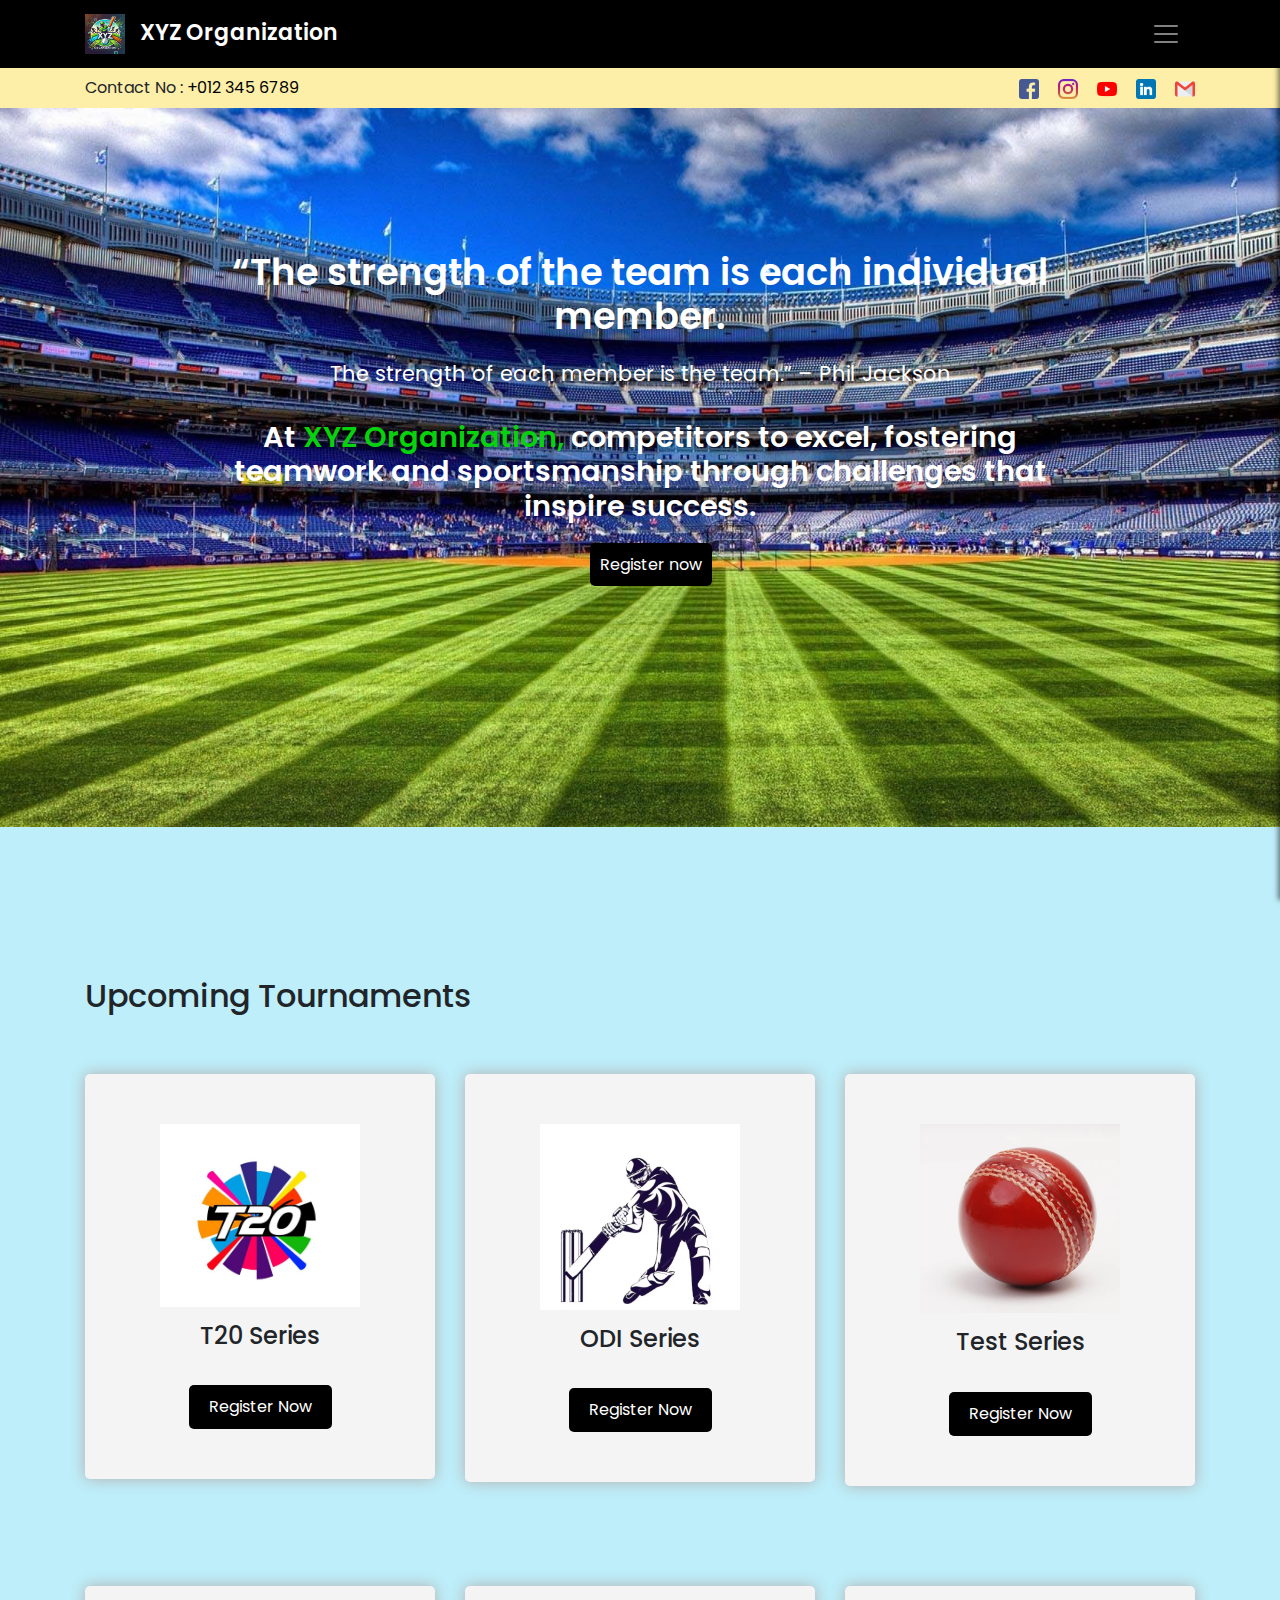
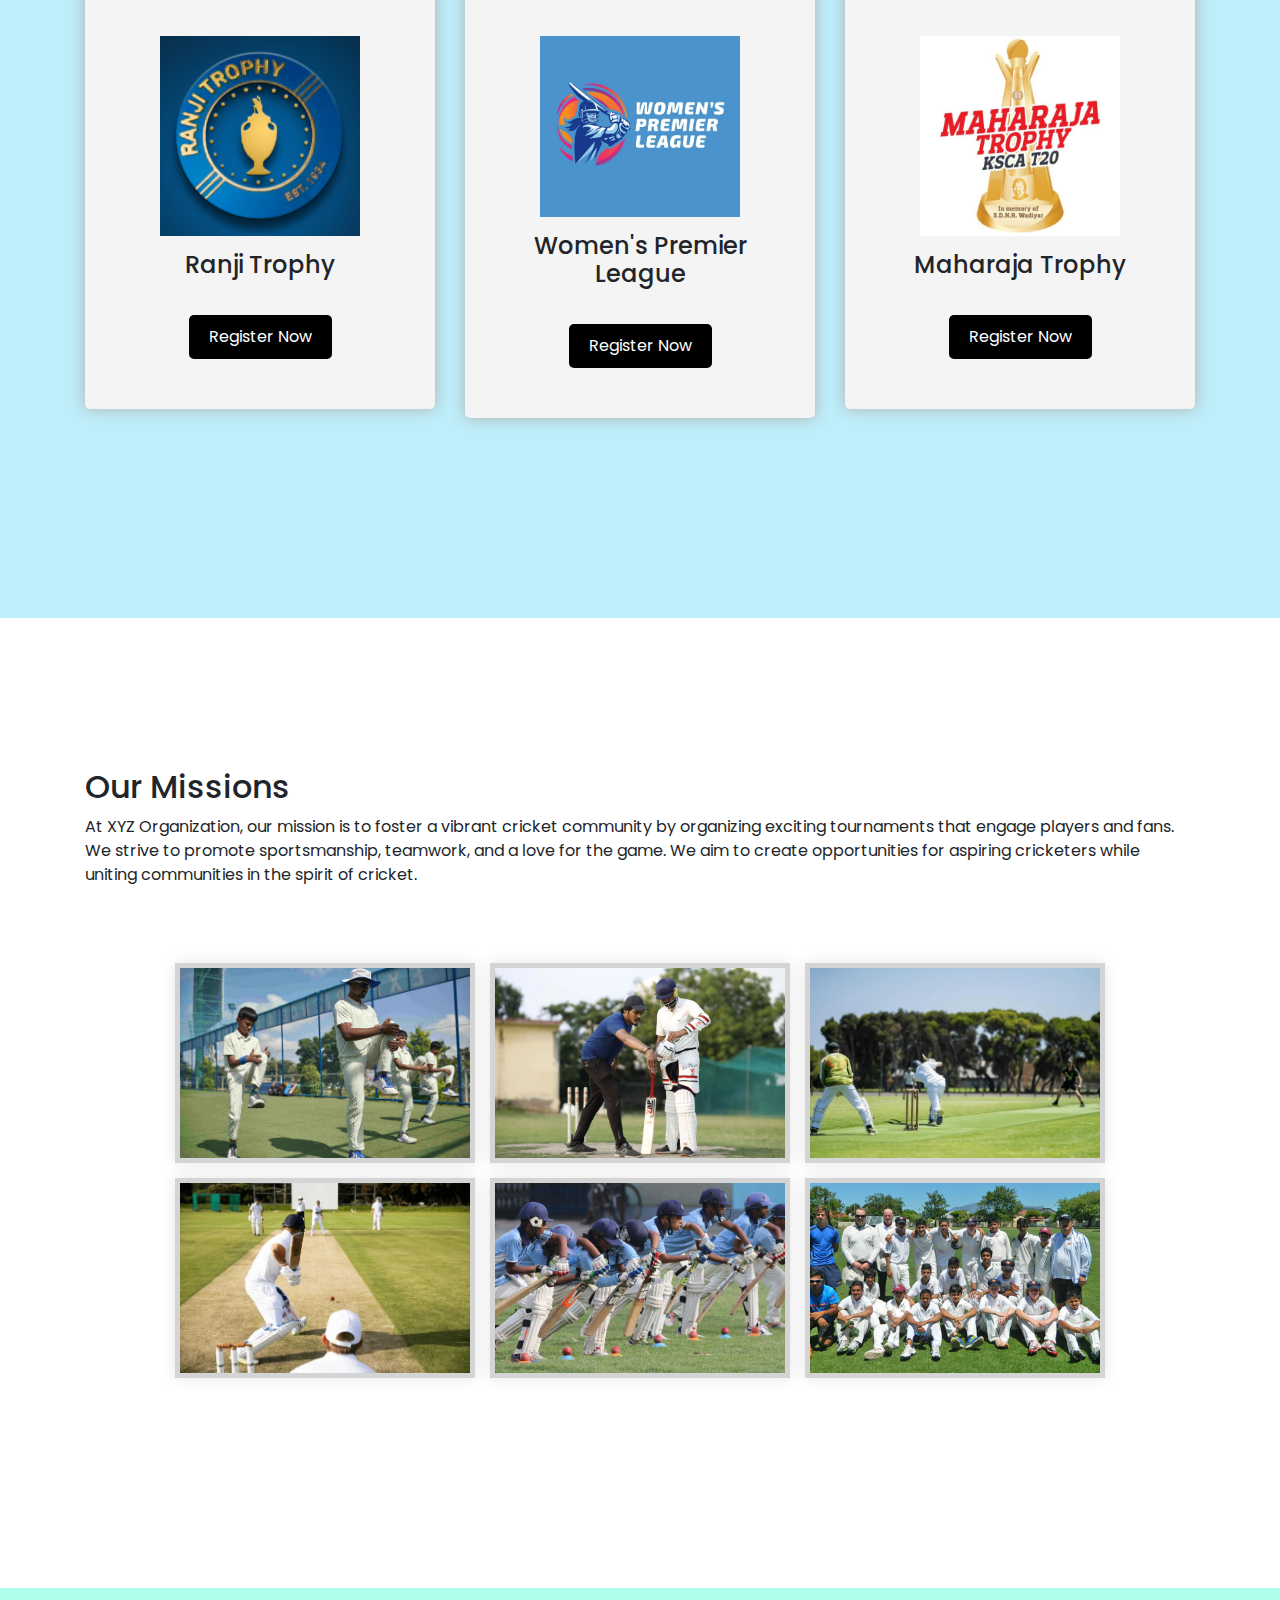
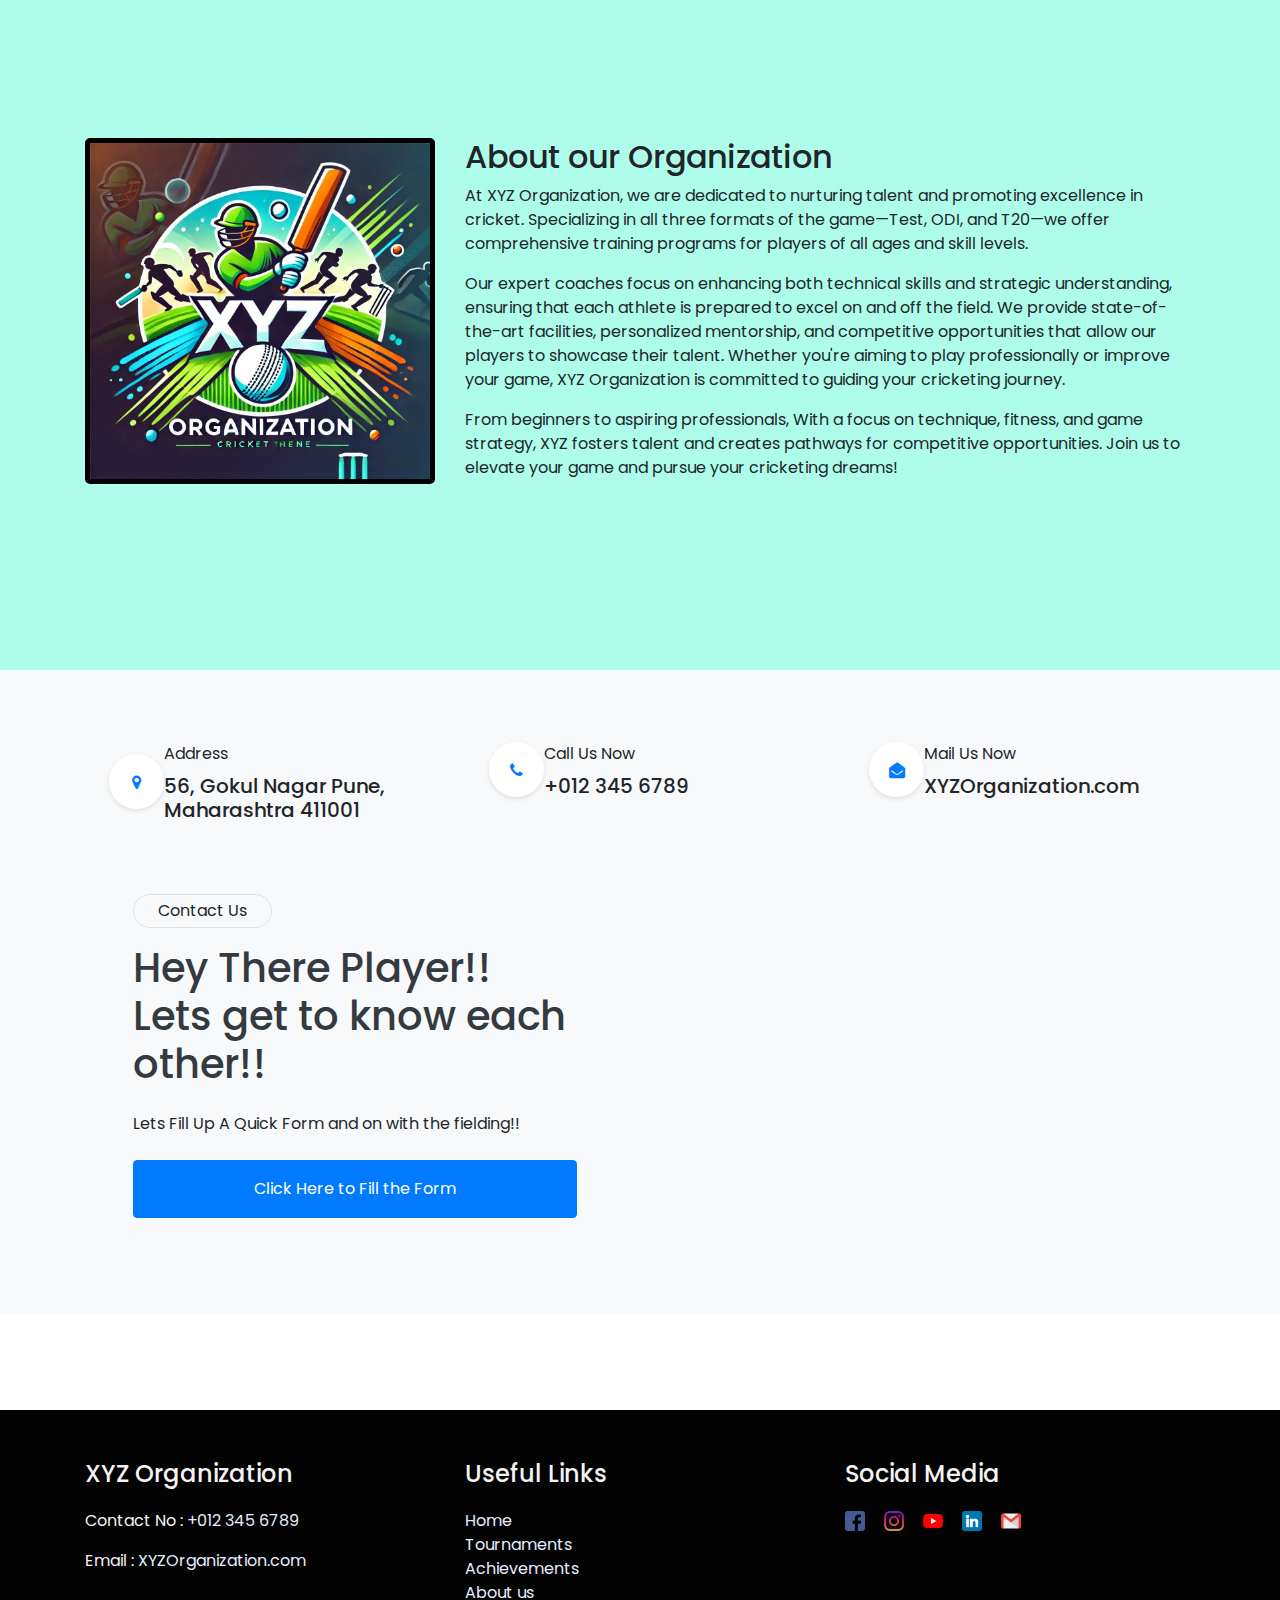
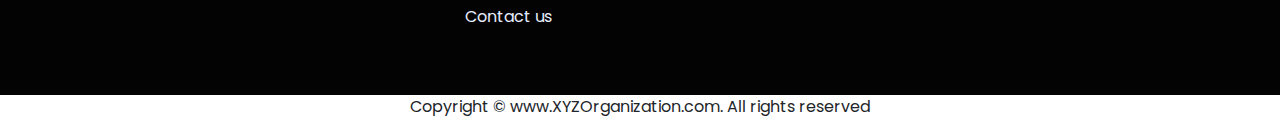
<file: index.html>
<!DOCTYPE html>
<html lang="en">

<head>
    <meta charset="UTF-8">
    <meta http-equiv="X-UA-Compatible" content="IE=edge">
    <meta name="viewport" content="width=device-width, initial-scale=1.0">
    <title class="exotic-title">XYZ Organization</title>
    <link rel="stylesheet" href="css/style.css">
    <link rel="stylesheet" href="css/responsive.css">
    <link rel="stylesheet" href="https://cdn.jsdelivr.net/npm/bootstrap@4.6.1/dist/css/bootstrap.min.css">
    <link rel="stylesheet" href="https://cdnjs.cloudflare.com/ajax/libs/font-awesome/4.7.0/css/font-awesome.min.css">
    <script src="https://cdn.jsdelivr.net/npm/jquery@3.5.1/dist/jquery.slim.min.js"></script>
    <script src="https://cdn.jsdelivr.net/npm/popper.js@1.16.1/dist/umd/popper.min.js"></script>
    <script src="https://cdn.jsdelivr.net/npm/bootstrap@4.6.1/dist/js/bootstrap.bundle.min.js"></script>
</head>

<body>
    <div class="fixed-top">
        <header>
            <div class="container">
                <nav class="navbar navbar-dark">
                    <a class="navbar-brand" href="#home">
                        <img src="./img/xyz.jpg" alt="XYZ Organization Logo" style="height: 40px; margin-right: 10px;">
                        XYZ Organization
                    </a>                    <button class="navbar-toggler" type="button" id="hamburgerButton">
                        <span class="navbar-toggler-icon"></span>
                    </button>
                </nav>
            </div>
        
            <div class="sidebar" id="sidebar">
                <ul class="navbar-nav">
                    <li class="nav-item">
                        <a class="nav-link" href="#home">Home</a>
                    </li>
                    <li class="nav-item">
                        <a class="nav-link" href="#donation">Upcoming Tournaments</a>
                    </li>
                    <li class="nav-item">
                        <a class="nav-link" href="#mission-id">Missions</a>
                    </li>
                    <li class="nav-item">
                        <a class="nav-link" href="#about">About</a>
                    </li>
                    <li class="nav-item">
                        <a class="nav-link" href="#contactform">Contact</a>
                    </li>
                </ul>
            </div>
</header>
        

<div class="cont-sec">
            <div class="container">
                <div class="row">
                    <div class="col-lg-6">
                        <p>Contact No : <a href="tel:  +012 345 6789"> +012 345 6789</a></p>
                    </div>
                    <div class="col-lg-6">
                        <div class="social">
                            <a href="https://www.facebook.com/IndianCricketTeam/"><img src="img/icons/facebook.png" alt="facebook"></a>
                            <a href="https://www.instagram.com/indiancricketteam/?hl=en"><img src="img/icons/instagram.png" alt="inatagram"></a>
                            <a href="https://youtu.be/HEHggOOds1w"><img src="img/icons/youtube.png" alt="youtube"></a>
                            <a href="https://linkedin.com"><img src="img/icons/linkedin.png" alt="linkedin"></a>
                            <a href="https://gmail.com"><img src="img/icons/gmail.png" alt="gmail"></a>
                        </div>
                    </div>
                </div>
            </div>
        </div>

    </div>
    <section class="home-sec" id="home">
        <div class="container">
            <div class="home-content">
                <div class="row">
                    <div class="col-lg-30 align-item-center">
                        <div class="home-info">
                            
                            <h1>“The strength of the team is each individual member.</h1>
                            <p>The strength of each member is the team.” – Phil Jackson</p>
                            <h2>At <span>XYZ Organization, </span>competitors to excel, fostering teamwork and sportsmanship through challenges that inspire success.</h2>
                            <div class="buttons">
                                <a href="#contactform" class="btn1">Register now</a>
                            </div>
                        </div>
                    </div>
                </div>
            </div>
        </div>
</section>
<section class="don-sec" id="donation">
        <div class="container">
            <div class="heading">
                <h2>Upcoming Tournaments</h2>
            </div>
            <div class="row">
                <div class="col-lg-4">
                    <div class="tournament-box">
                        <img src="./img/T20.png" alt="T20 Tournament">
                        <h3>T20 Series</h3>
                        <a href="./matches/T20.html" class="btn2">Register Now</a>
                    </div>
                </div>
                <div class="col-lg-4">
                    <div class="tournament-box">
                        <img src="./img/ODI.png" alt="ODI Tournament">
                        <h3>ODI Series</h3>
                        <a href="./matches/ODI.html" class="btn2">Register Now</a>
                    </div>
                </div>
                <div class="col-lg-4">
                    <div class="tournament-box">
                        <img src="./img/Test.png" alt="Test Tournament">
                        <h3>Test Series</h3>
                        <a href="./matches/Test.html" class="btn2">Register Now</a>
                    </div>
                </div>
                <div class="col-lg-4">
                    <div class="tournament-box">
                        <img src="./img/RT.png" alt="Big Bash Tournament">
                        <h3>Ranji Trophy</h3>
                        <a href="./matches/Ranji.html" class="btn2">Register Now</a>
                    </div>
                </div>
                <div class="col-lg-4">
                    <div class="tournament-box">
                        <img src="./img/wpll.jpg" alt="IPL Tournament">
                        <h3>Women's Premier League</h3>
                        <a href="./matches/Wpl.html" class="btn2">Register Now</a>
                    </div>
                </div>
                <div class="col-lg-4">
                    <div class="tournament-box">
                        <img src="./img/MH.png" alt="CPL Tournament">
                        <h3>Maharaja Trophy</h3>
                        <a href="./matches/maharaja.html" class="btn2">Register Now</a>
                    </div>
                </div>
            </div>
        </div>
    </section>

    <section class="mission" id="mission-id">
        <div class="container">
            <div class="heading">
                <h2>Our Missions</h2>
                <p>At XYZ Organization, our mission is to foster a vibrant cricket community by organizing exciting tournaments that engage players and fans. We strive to promote sportsmanship, teamwork, and a love for the game. We aim to create opportunities for aspiring cricketers while uniting communities in the spirit of cricket.</p>
            </div>
            <div class="gallery-sec">
                <div class="container">
                    <div class="image-container">
                        <div class="image"><img src="./img/ct1.jpeg" alt="img"></div>
                        <div class="image"><img src="./img/ct2.jpg" alt="img"></div>
                        <div class="image"><img src="./img/ct3.jpg" alt="img"></div>
                        <div class="image"><img src="./img/ct4.jpg" alt="img"></div>
                        <div class="image"><img src="./img/ct5.jpg" alt="img"></div>
                        <div class="image"><img src="./img/ct6.jpg" alt="img"></div>
                    </div>
                </div>
                <div class="pop-image">
                    <span>&times;</span>
                    <img src="./img/bg.jpg" alt="gallery-img">
                </div>
            </div>
    </section>

    <section class="about-sec" id="about">
        <div class="container">
            <div class="row">
                <div class="col-lg-4 about-img">
                    <img src="./img/xyz.jpg" alt="about cricket" class="about-img">
                </div>
                <div class="col-lg-8 order-first order-lg-last">
                    <div class="heading">
                        <h2>About our Organization</h2>
                    </div>
                    <p>At XYZ Organization, we are dedicated to nurturing talent and promoting excellence in cricket. Specializing in all three formats of the game—Test, ODI, and T20—we offer comprehensive training programs for players of all ages and skill levels.</p>
                    <p>Our expert coaches focus on enhancing both technical skills and strategic understanding, ensuring that each athlete is prepared to excel on and off the field. We provide state-of-the-art facilities, personalized mentorship, and competitive opportunities that allow our players to showcase their talent. Whether you're aiming to play professionally or improve your game, XYZ Organization is committed to guiding your cricketing journey.</p>
                    <p>From beginners to aspiring professionals, With a focus on technique, fitness, and game strategy, XYZ fosters talent and creates pathways for competitive opportunities. Join us to elevate your game and pursue your cricketing dreams!</p>
                </div>
            </div>
        </div>
    </section>
    <div class="container-xxl py-5" id="contactform">
        <div class="container">
            <div class="row g-4">
                <div class="col-lg-4">
                    <div class="contact-info bg-light rounded d-flex align-items-center p-4">
                        <div class="icon-container d-flex flex-shrink-0 align-items-center justify-content-center rounded-circle bg-white">
                            <i class="fa fa-map-marker text-primary"></i>
                        </div>
                        <div class="ms-4">
                            <p class="mb-2">Address</p>
                            <h5 class="mb-0"> 56, Gokul Nagar
                                Pune, Maharashtra 411001</h5>
                        </div>
                    </div>
                </div>
                <div class="col-lg-4">
                    <div class="contact-info bg-light rounded d-flex align-items-center p-4">
                        <div class="icon-container d-flex flex-shrink-0 align-items-center justify-content-center rounded-circle bg-white">
                            <i class="fa fa-phone text-primary"></i>
                        </div>
                        <div class="ms-4">
                            <p class="mb-2">Call Us Now</p>
                            <h5 class="mb-0">+012 345 6789</h5>
                        </div>
                    </div>
                </div>
                <div class="col-lg-4">
                    <div class="contact-info bg-light rounded d-flex align-items-center p-4">
                        <div class="icon-container d-flex flex-shrink-0 align-items-center justify-content-center rounded-circle bg-white">
                            <i class="fa fa-envelope-open text-primary"></i>
                        </div>
                        <div class="ms-4">
                            <p class="mb-2">Mail Us Now</p>
                            <h5 class="mb-0">XYZOrganization.com</h5>
                        </div>
                    </div>
                </div>
                <div class="col-lg-6 wow fadeIn" data-wow-delay="0.1s">
                    <div class="bg-light rounded p-5">
                        <p class="d-inline-block border rounded-pill py-1 px-4">Contact Us</p>
                        <h1 class="mb-4">Hey There Player!! Lets get to know each other!!</h1>
                        <p class="mb-4">Lets Fill Up A Quick Form and on with the fielding!!</p>
                        <form>
                            <div class="row g-3">
                                <div class="col-md-6">
                                </div>
                                <div class="col-md-6">
                                </div>
                                <div class="col-12">
                                </div>
                                <div class="col-12">
                                </div>
                                <div class="col-12">
                                    <a href="https://sprw.io/stt-rc3ZA" target="_blank" class="btn btn-primary w-100 py-3" role="button">Click Here to Fill the Form</a>
                                </div>                                
                            </div>
                        </form>
                    </div>
                </div>
                <div class="col-lg-6 wow fadeIn" data-wow-delay="0.5s">
                    <div class="h-100" style="min-height: 400px;">
                        <iframe class="rounded w-100 h-100"
                        src="https://www.google.com/maps/embed?pb=!1m18!1m12!1m3!1d3898.738183136593!2d73.8539946!3d18.5292391!2m3!1f0!2f0!3f0!3m2!1i1024!2i768!4f13.1!3m3!1m2!1s0x3bc2c1b4e205dc6f%3A0x4f7b8a6e7ed37688!2s56%2C%20Gokul%20Nagar%2C%20Pune%2C%20Maharashtra%20411001%2C%20India!5e0!3m2!1sen!2sus!4v1603794290143!5m2!1sen!2sus"
                        frameborder="0" allowfullscreen="" aria-hidden="false" tabindex="0"></iframe>
                    </div>
                </div>
            </div>
        </div>
    </div>
    
        
            <div class="container">
                <div class="heading">
                    <h2></h2>
                    <p><span></span></p>
                </div>
                <div class="row">
                    <div class="col-lg-12 mt-5">
                            <form id="donationForm" class="contact-form" action="http://localhost:3000/submit" method="POST">
                            <div class="row">
                                <div class="col-lg-12">
                                    <div class="row">
                                        <div class="col-lg-6">
                                            <div class="col-lg-12">
                                                <div class="form-group">
                                                    
                                                </div>
                                            </div>
                                            <div class="col-lg-12">
                                                <div class="form-group">
                                                </div>
                                            </div>
                                            <div class="col-lg-12">
                                                <div class="form-group">
                                                    
                                                </div>
                                            </div>
                                        </div>
                                        <div class="col-lg-6">
                                            
                                        </div>
                                        <div class="col-md-12 mt-3">
                                            <div class="row">
                                                
                                               
                                            </div>
                                        </div>                                        
                                    </div>
                                </div>
                            </div>
                        </form>  
                    </div>
                </div>
            </div>
        </section>
    <footer>
        <div class="container">
            <div class="row">

                <div class="col-lg-4">
                    <div class="col-one">
                        <h4>XYZ Organization</h4>
                        <p>Contact No : <a href="tel: +91 9353542289">+012 345 6789</a></p>
                        <p>Email : <a href="mailto:foundation@code.com">XYZOrganization.com</a></p>
                    </div>
                </div>
                <div class="col-lg-4">
                    <div class="col-two">
                        <h4>Useful Links</h4>
                        <ul>
                            <li><a href="#home">Home</a></li>
                            <li><a href="#donation">Tournaments</a></li>
                            <li><a href="#mission-id">Achievements</a></li>
                            <li><a href="#about">About us</a></li>
                            <li><a href="#contactform">Contact us</a></li>
                        </ul>
                    </div>
                </div>
                <div class="col-lg-4">
                    <div class="col-one">
                        <h4>Social Media</h4>
                        <div class="social">
                            <a href="https://facebook.com"><img src="img/icons/facebook.png" alt="facebook"></a>
                            <a href="https://www.instagram.com/donationboxofficial/?igsh=dXVwc25sYWduZzVu"><img src="img/icons/instagram.png" alt="inatagram"></a>
                            <a href="https://youtu.be/MYoqUGdZMfI"><img src="img/icons/youtube.png" alt="youtube"></a>
                            <a href="https://linkedin.com"><img src="img/icons/linkedin.png" alt="linkedin"></a>
                            <a href="https://gmail.com"><img src="img/icons/gmail.png" alt="gnail"></a>
                        </div>
                        <p></p>
                    </div>
                </div>
            </div>
        </div>
    </footer>
    <p class="cp">Copyright © www.XYZOrganization.com. All rights reserved</p>
    <script src="./script.js"></script>
</body>

</html>
</file>
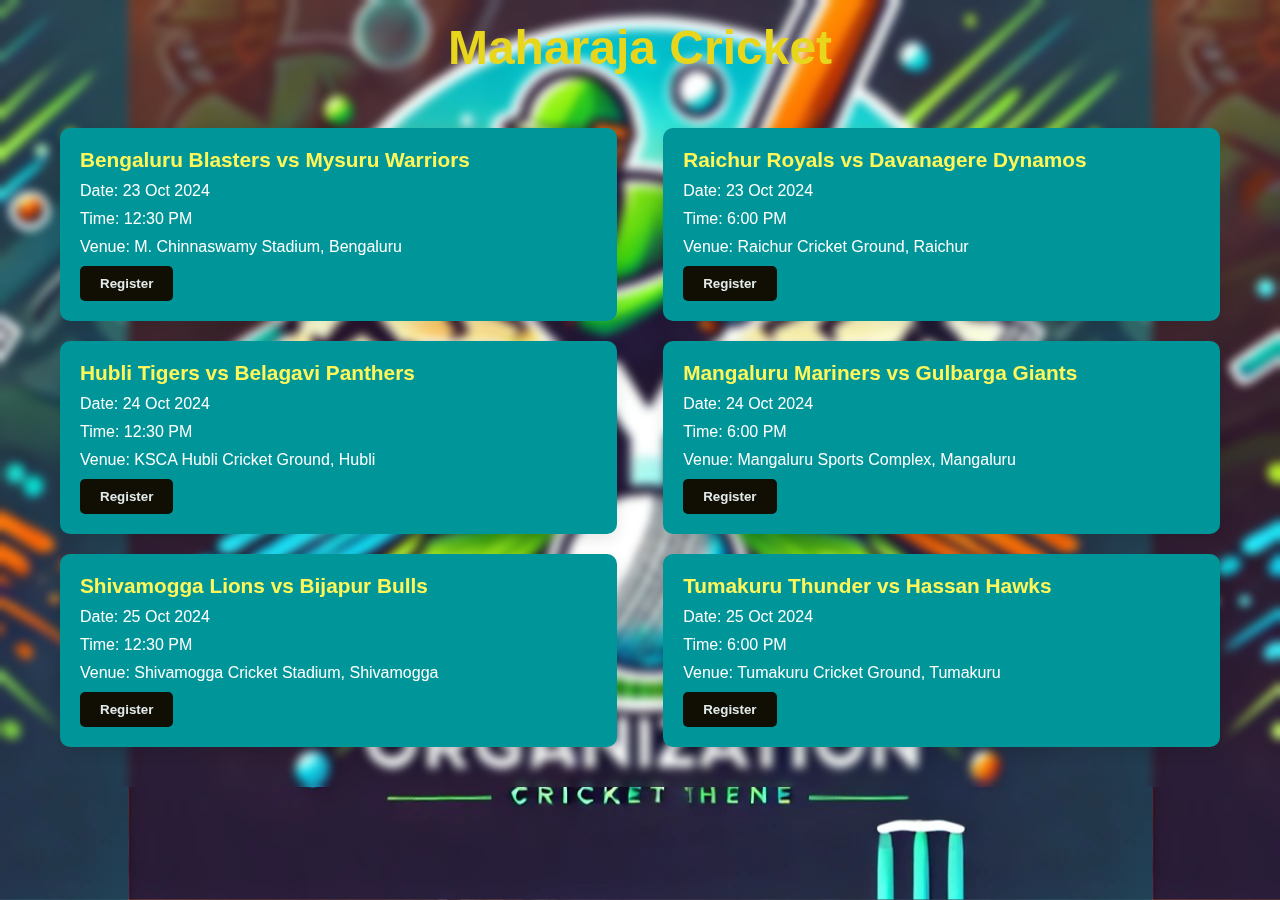
<file: matches/maharaja.html>
<!DOCTYPE html>
<html lang="en">
<head>
    <meta charset="UTF-8">
    <meta name="viewport" content="width=device-width, initial-scale=1.0">
    <title>T20 Cricket Match Schedule</title>
    <link rel="stylesheet" href="maharaja.css">
</head>
<body>
    <div class="container">
        <header>
            <h1>Maharaja Cricket</h1>
            <p>&nbsp</p>
        </header>

        <div class="schedule-container">
            <div class="matches-left">
                
            </div>
            <div class="matches-right">
                
            </div>
        </div>
    </div>

    <script src="maharaja.js"></script>
</body>
</html>
</file>
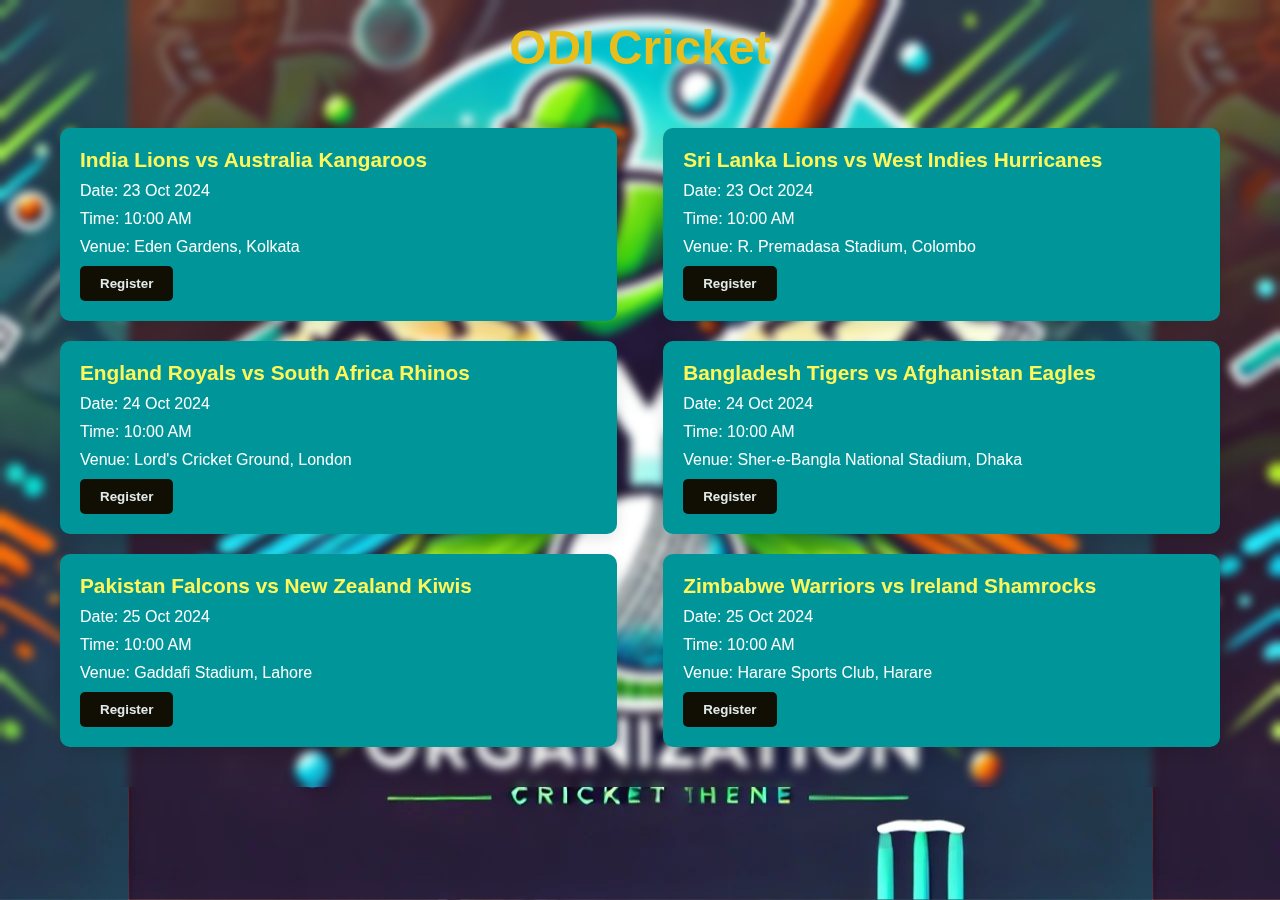
<file: matches/ODI.html>
<!DOCTYPE html>
<html lang="en">
<head>
    <meta charset="UTF-8">
    <meta name="viewport" content="width=device-width, initial-scale=1.0">
    <title>T20 Cricket Match Schedule</title>
    <link rel="stylesheet" href="ODI.css">
</head>
<body>
    <div class="container">
        <header>
            <h1>ODI Cricket</h1>
            <p>&nbsp</p>
        </header>

        <div class="schedule-container">
            <div class="matches-left">
            </div>
            <div class="matches-right">
            </div>
        </div>
    </div>

    <script src="ODI.js"></script>
</body>
</html>
</file>
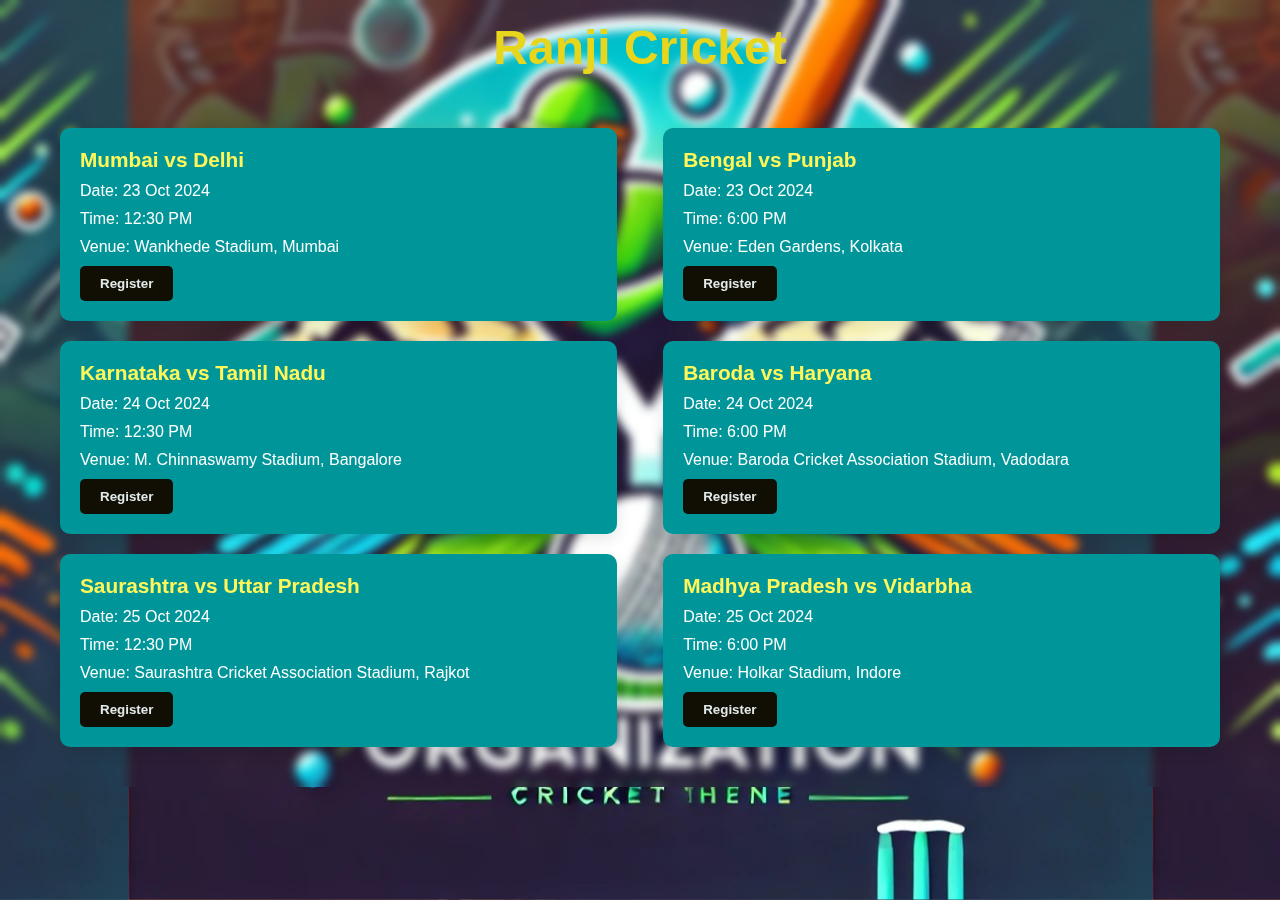
<file: matches/Ranji.html>
<!DOCTYPE html>
<html lang="en">
<head>
    <meta charset="UTF-8">
    <meta name="viewport" content="width=device-width, initial-scale=1.0">
    <title>T20 Cricket Match Schedule</title>
    <link rel="stylesheet" href="Ranji.css">
</head>
<body>
    <div class="container">
        <header>
            <h1>Ranji Cricket</h1>
            <p>&nbsp</p>
        </header>

        <div class="schedule-container">
            <div class="matches-left">
                
            </div>
            <div class="matches-right">
            </div>
        </div>
    </div>

    <script src="Ranji.js"></script>
</body>
</html>
</file>
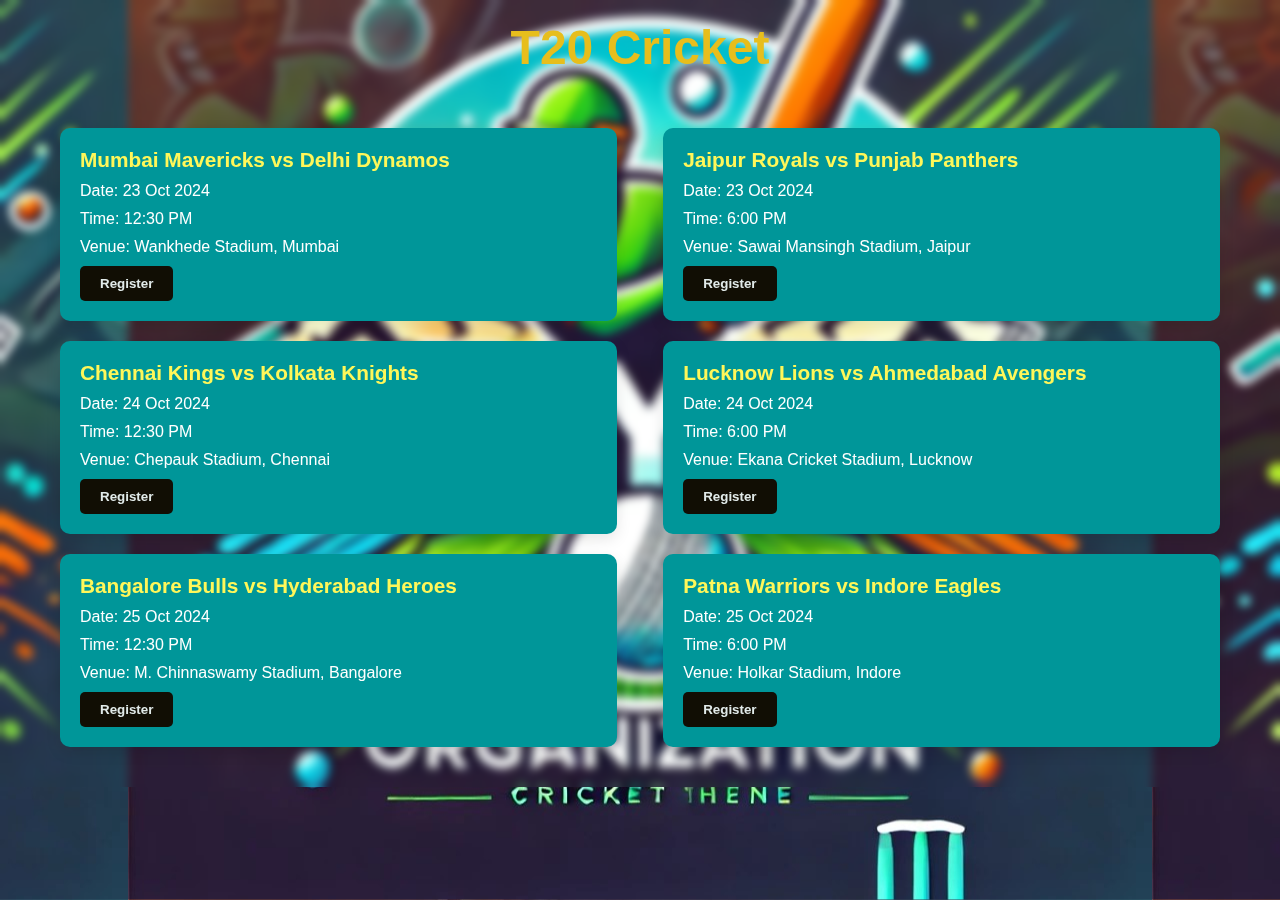
<file: matches/T20.html>
<!DOCTYPE html>
<html lang="en">
<head>
    <meta charset="UTF-8">
    <meta name="viewport" content="width=device-width, initial-scale=1.0">
    <title>T20 Cricket Match Schedule</title>
    <link rel="stylesheet" href="T20.css">
</head>
<body>
    <div class="container">
        <header>
            <h1>T20 Cricket</h1>
            <p>&nbsp</p>
        </header>

        <div class="schedule-container">
            <div class="matches-left">
               
            </div>
            <div class="matches-right">
                
            </div>
        </div>
    </div>

    <script src="T20.js"></script>
</body>
</html>
</file>
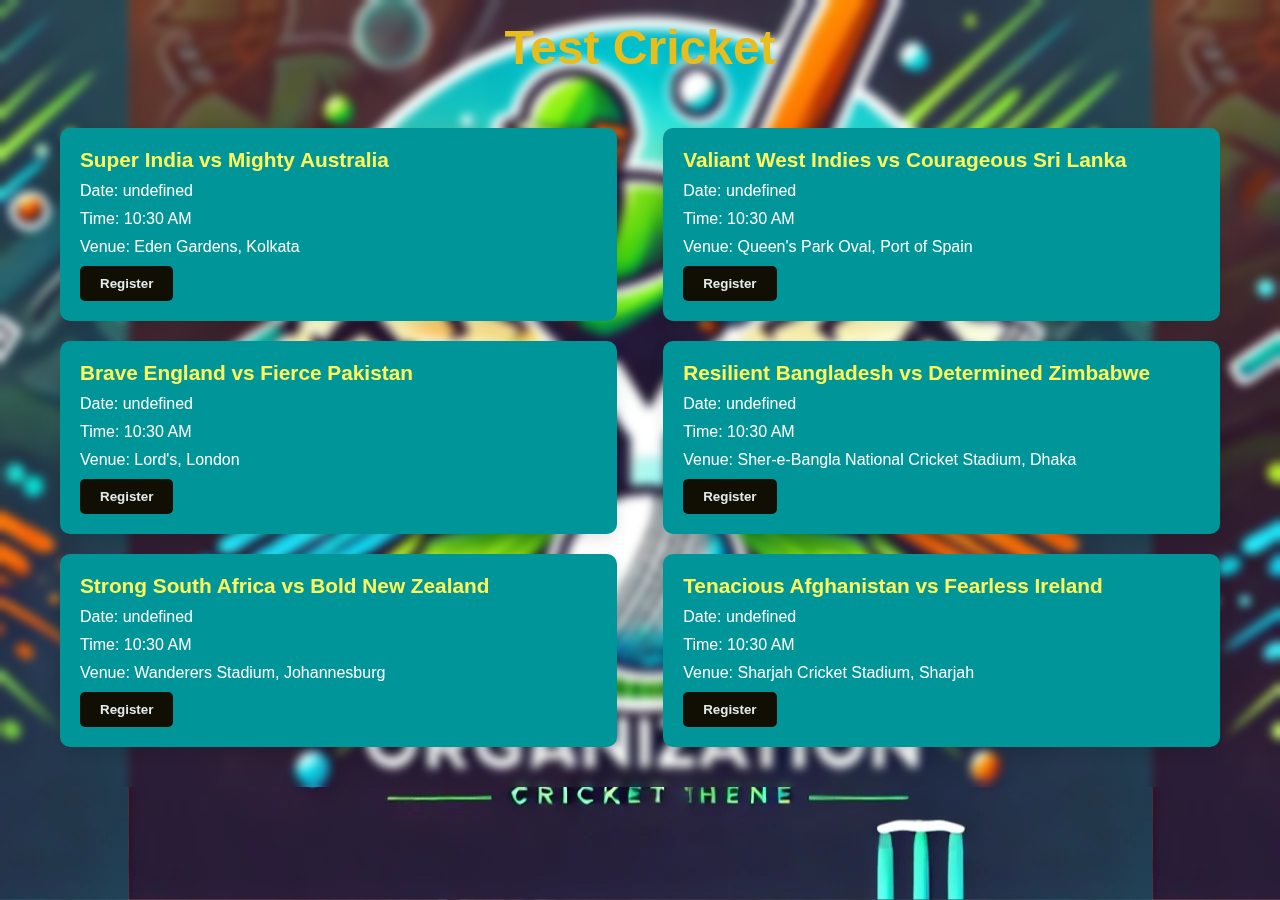
<file: matches/Test.html>
<!DOCTYPE html>
<html lang="en">
<head>
    <meta charset="UTF-8">
    <meta name="viewport" content="width=device-width, initial-scale=1.0">
    <title>T20 Cricket Match Schedule</title>
    <link rel="stylesheet" href="Test.css">
</head>
<body>
    <div class="container">
        <header>
            <h1>Test Cricket</h1>
            <p>&nbsp</p>
        </header>

        <div class="schedule-container">
            <div class="matches-left">
            </div>
            <div class="matches-right">
            </div>
        </div>
    </div>

    <script src="Test.js"></script>
</body>
</html>
</file>
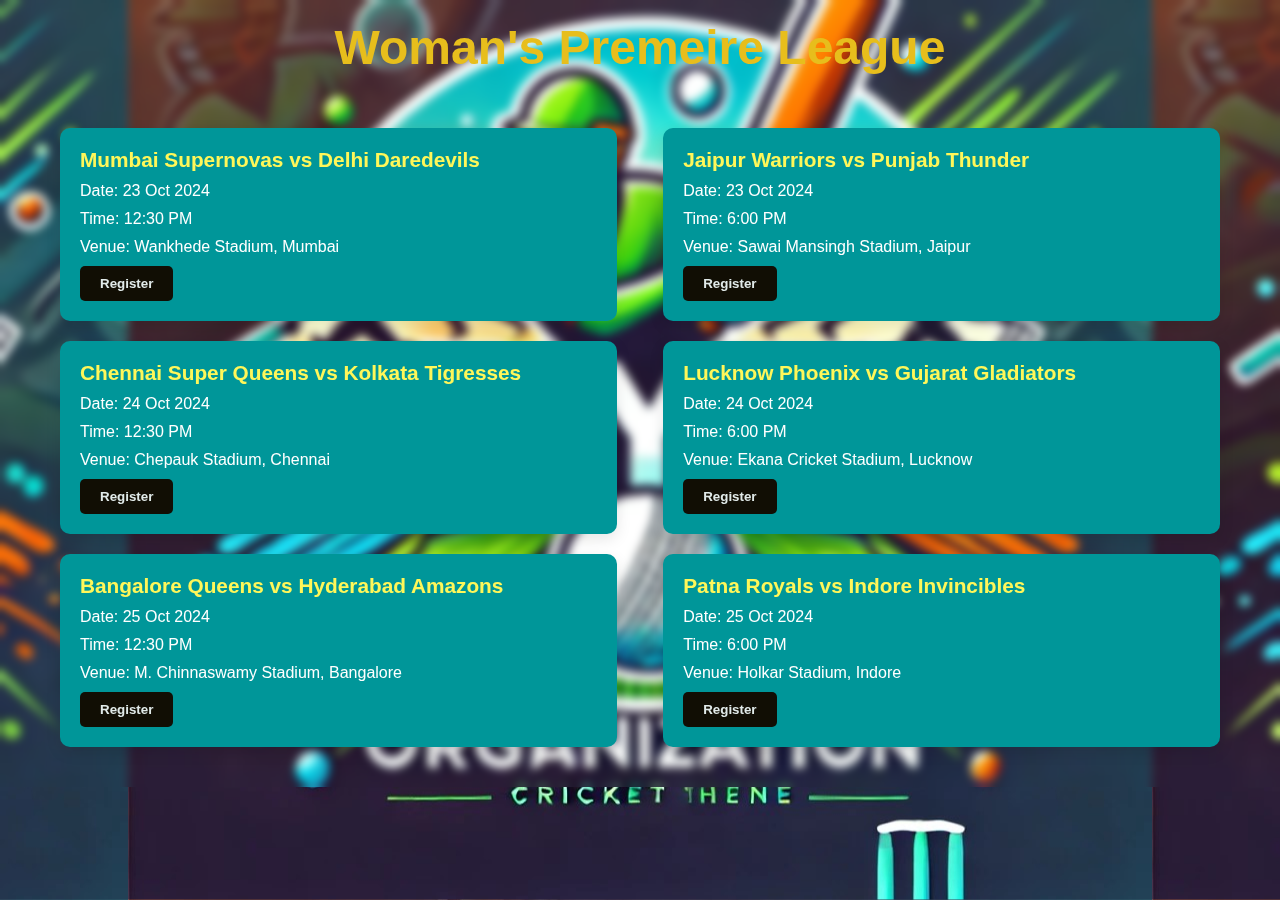
<file: matches/Wpl.html>
<!DOCTYPE html>
<html lang="en">
<head>
    <meta charset="UTF-8">
    <meta name="viewport" content="width=device-width, initial-scale=1.0">
    <title>T20 Cricket Match Schedule</title>
    <link rel="stylesheet" href="Wpl.css">
</head>
<body>
    <div class="container">
        <header>
            <h1>Woman's Premeire League</h1>
            <p>&nbsp</p>
        </header>

        <div class="schedule-container">
            <div class="matches-left">
               
            </div>
            <div class="matches-right">
                
            </div>
        </div>
    </div>

    <script src="Wpl.js"></script>
</body>
</html>
</file>
<file: css/style.css>
@import url('https://fonts.googleapis.com/css2?family=Poppins:wght@100;200;300;400;500;600;700&display=swap');

* {
    margin: 0;
    padding: 0;
    box-sizing: border-box;
    font-family: 'Poppins', sans-serif;
    scroll-behavior: smooth;
}

body {
    margin: 0;
}

.sidebar {
    height: 100%;
    width: 300px; 
    position: fixed;
    z-index: 999;
    top: 0;
    right: -300px; 
    background-color: rgba(0, 0, 0, 0.7); 
    overflow-x: hidden;
    transition: 0.5s;
    padding-top: 60px;
    box-shadow: -2px 0 5px rgba(0, 0, 0, 0.5);
}

.sidebar a {
    padding: 15px 20px; 
    display: block;
    text-decoration: none;
    font-size: 20px; 
    color: #ecf0f1; 
    text-align: center; 
    transition: 0.3s;
    border-bottom: 1px solid rgba(255, 255, 255, 0.1); 
}

.sidebar a:hover {
    color: #000; 
    background-color: #fff; 
}

.sidebar.open {
    right: 0; 
}


.navbar-toggler {
    background-color: #e74c3c; 
    position: relative; 
    z-index: 1000; 
    cursor: pointer; 
    border-radius: 5px; 
    border: none; 
    padding: 10px; 
}

.navbar-toggler-icon {
    width: 30px;
    height: 3px;
    background-color: #fff; 
    display: block;
    margin: 5px auto;
}

#hamburgerButton {
    border: 2px solid #000000; 
    position: relative;
    z-index: 1000;
    cursor: pointer; 
}

.btn1 {
    font-size: 1rem;
    font-weight: 400;
    background-color: #000000;
    color: #fff;
    padding: 10px 10px;
    border-radius: 5px;
    text-decoration: none !important;
    transition: all 0.5s;
    justify-content: center;
    align-items: center;
    text-align: center;
    display: inline;
    margin: auto;
    height:20px; 
    width:100px; 
    margin: -20px -50px; 
    position:relative;
    top:50%; 
    left:50%;
}

.btn1:hover {
    background-color: #c5e9f7;
    color: #000000;
}

.btn2 {
    font-size: 1rem;
    font-weight: 400;
    background-color: #000000;
    color: #fff;
    padding: 10px 10px;
    border-radius: 5px;
    text-decoration: none !important;
    transition: all 0.5s;
    justify-content: center;
    align-items: center;
    text-align: center;
    display: inline;
    margin: auto;
}

.btn2:hover {
    background-color: #c5e9f7;
    color: #000000;
}

header {
    background-color: #000000;
    width: 100%;
}

header .navbar-brand {
    font-size: 22px;
    font-weight: 600;
    color: #fff;
}

nav {
    padding: 8px 0px !important;
}

.cont-sec {
    padding: 8px;
    background-color: #fdeea8;
    width: 100%;
}

.cont-sec .contact-cont {
    display: flex;
    flex-wrap: wrap;
}

.cont-sec p {
    margin: 0;
}

.cont-sec p a {
    text-decoration: none;
    color: #000000;
}

.cont-sec .social {
    text-align: right;
}

.cont-sec .social a img {
    width: 20px;
    margin-left: 15px;
}

.home-sec {
    padding: 100px 0;
    background-image: url('../img/bg.jpg');
    background-size: cover;
    width: 100%;
}

.home-sec .home-content {
    align-items: center;
    justify-content: center;
    display: inline-block;      
    padding: 150px 150px;
}

.home-sec .home-content h1 {
    font-size: 2.3rem;
    font-weight: 600;
    margin-bottom: 20px;
    color: #fff;
    text-align: center;
}

.home-sec .home-content h2 span {
    color: #06d20d;
}

.home-sec .home-content h2 {
    text-align: center;
    font-size: 1.8rem;
    font-weight: 600;
    margin-bottom: 30px;
    color: #fff;
}

.home-sec .home-content p {
    font-size: 1.3rem;
    margin-bottom: 30px;
    color: #fff;
    text-align: center;
}

.home-sec .img-sec {
    display: flex;
    justify-content: center;
}

.home-sec .img-sec img {
    width: 400px;
    border-radius: 10%; 
}

.about-sec {
    padding: 150px 0;
    background-color: #adfdea;
}

.about-sec img {
    width: 350px;
    border: 5px solid #000000;
    border-radius: 5px;
}

.about-sec .about-txt p {
    font-size: 18px;
}

.don-sec {
    background-color: #bdeefa;
    padding: 150px 0;
    display: flex;
    align-items: center;
    justify-content: center;
}

.tournament-box {
    margin: 50px 0;
    background-color: #f4f4f4;
    padding: 50px;
    text-align: center;
    border-radius: 5px;
    box-shadow: 0 0 15px #b4afaf;
    transition: all 1s;
}

.tournament-box img {
    display: block;
    margin: 0 auto;
    width: 200px; 
    height: auto;
    transition: all 1s;
}

.tournament-box h3 {
    margin: 15px 0 10px;
    font-size: 1.5em;
}

.tournament-box a.btn2 {
    display: inline-block;
    margin-top: 25px;
    padding: 10px 20px;
    background-color: #000000; 
    color: #ffffff;
    text-decoration: none;
    border-radius: 5px;
    transition: background-color 0.3s ease, color 0.3s ease;
}

.tournament-box a.btn2:hover {
    background-color: #c5e9f7; 
    color: #000000; 
}

.tournament-box:hover img {
    transform: scale(1.1);
}


.mission {
    padding: 150px 0;
}

.gallery-sec {
    position: relative;
    padding: 50px 0;
}

.gallery-sec .image-container {
    display: flex;
    flex-wrap: wrap;
    gap: 15px;
    justify-content: center;
    padding: 10px;
}

.gallery-sec .image-container .image {
    height: 200px;
    width: 300px;
    box-shadow: 0 0 15px rgba(0, 0, 0, 0.1);
    cursor: pointer;
    overflow: hidden;
}

.gallery-sec .image-container .image img {
    height: 100%;
    width: 100%;
    border: 5px solid #d4d4d4;
    object-fit: cover;
    transition: 0.2s linear;
}

.gallery-sec .image-container .image:hover img {
    transform: scale(1.1);
}

.gallery-sec .pop-image {
    position: fixed;
    left: 0;
    top: 0;
    background: rgba(0, 0, 0, 0.8);
    height: 100%;
    width: 100%;
    z-index: 100;
    display: none;
}

.gallery-sec .pop-image span {
    position: absolute;
    top: 120px;
    right: 50px;
    font-size: 60px;
    font-weight: bolder;
    color: #ffffff;
    cursor: pointer;
    z-index: 100;
}

.gallery-sec .pop-image img {
    position: absolute;
    top: 55%;
    left: 50%;
    transform: translate(-50%, -50%);
    border: 3px solid #ffffff;
    width: 750px;
    object-fit: cover;
}


.contact-section {
    padding: 150px 0 80px;
}

.contact-section .contact-form .form-group {
    margin-bottom: 20px;
}

.contact-section .contact-form .form-control {
    height: 50px;
    border-radius: 5px;
}

.contact-section .contact-form textarea.form-control {
    height: 120px;
    margin-bottom: 10px;
}

.contact-section .contact-form .form-control:focus {
    box-shadow: none;
}


footer {
    background-color: #030303;
    color: #f5f2f2;
    padding: 50px 0;
}

footer h4 {
    margin-bottom: 20px;
}

footer p a {
    text-decoration: none;
    color: #e6edff;
}

footer p a:hover {
    text-decoration: none;
    color: #e6edff;
}

footer .col-two ul li {
    list-style: none;
}

footer .col-two ul li a {
    color: #e6edff;
    text-decoration: none;
    transition: all 0.5s;
}

footer .col-two ul li a:hover {
    margin-left: 5px;
}

footer .social {
    margin-bottom: 30px;
}

footer .social a img {
    width: 20px;
    margin-right: 15px;
}

::-webkit-scrollbar {
    width: 5px;
}

::-webkit-scrollbar-track {
    border: 7px solid transparent;
}

::-webkit-scrollbar-thumb {
    background: #050505;
}

.cp {
    align-items: center;
    justify-content: center;
    display: flex;
}
.container-xxl {
    background-color: #f8f9fa;
}

.contact-info {
    transition: transform 0.3s;
}

.contact-info:hover {
    transform: translateY(-5px);
}

.icon-container {
    width: 55px;
    height: 55px;
    background-color: #ffffff;
    border-radius: 50%;
    box-shadow: 0 2px 5px rgba(0, 0, 0, 0.1);
}

.form-floating input, .form-floating textarea {
    border-radius: 0.5rem;
    box-shadow: none;
    border: 1px solid #ced4da;
}

.form-floating input:focus, .form-floating textarea:focus {
    box-shadow: 0 0 5px rgba(0, 123, 255, 0.5);
    border-color: #007bff;
}

.btn-primary {
    background-color: #007bff;
    border: none;
    transition: background-color 0.3s;
}

.btn-primary:hover {
    background-color: #0056b3;
}

h1 {
    font-size: 2.5rem;
    color: #343a40;
}

.border {
    border-color: #007bff;
}
</file>
<file: css/responsive.css>
@media(max-width: 991px){
    .home-sec .home-content {
        padding: 70px 0;
    }
    .cont-sec p,
    .cont-sec .social {
        text-align: center;
    }
    .home-sec .img-sec img {
        margin-bottom: 50px;
    }   
    .about-sec .about-img {
        display: flex;
        justify-content: center;
    }
    .about-sec .about-img img{
        margin-top: 50px;
    }
    .contact-sec .col-lg-12{
        padding: 0;
    }
    .contact-form textarea.form-control {
        width: 96%;
        margin-left: 15px;
    }
    .gallery-sec .pop-image img {
        top: 60%;
        left: 50%;
        width: 500px;
    }
}
@media(max-width: 611px){
    .about-sec .about-img img{
        width: 300px;
    }
    .contact-section .contact-form textarea.form-control {
        width: 94%;
    }
}


@media(max-width: 551px){

header .navbar-brand{
    font-size: 18px;
}
.gallery-sec .pop-image img {
    top: 50%;
}
.gallery-sec .pop-image img {
    width: 300px;
}
}
</file>
<file: matches/maharaja.css>
* {
    margin: 0;
    padding: 0;
    box-sizing: border-box;
}

body {
    font-family: 'Arial', sans-serif;
    background-color: #e8ecf2;
    color: rgb(226, 13, 13);
    background-image: url('xyz.jpg');   
    background-position: center;
    backdrop-filter:blur(5px) ;
}

.container {
    max-width: 1200px;
    margin: 0 auto;
    padding: 20px;
    text-align: center;
}

header h1 {
    font-size: 3rem;
    color: #e7d61c;
    margin-bottom: 5px;
}

header p {
    font-size: 1.5rem;
    color: rgb(227, 230, 15);
    margin-bottom: 20px;
}

.schedule-container {
    display: flex;
    justify-content: space-between;
    align-items: flex-start;
}

.matches-left, .matches-right {
    width: 48%;
}

.match-box {
    background-color: #009699;
    border-radius: 10px;
    padding: 20px;
    margin-bottom: 20px;
    box-shadow: 0 5px 15px rgba(0, 0, 0, 0.1);
    text-align: left;
    color: white;
}

.match-box h3 {
    font-size: 1.3rem;
    color: #fff759;
}

.match-box p {
    margin: 10px 0;
}

.register-btn {
    background-color: #110e04;
    color: #e1eae9;
    padding: 10px 20px;
    border: none;
    border-radius: 5px;
    cursor: pointer;
    font-weight: bold;
}

.register-btn:hover {
    background-color: #292617;
}

@media screen and (max-width: 768px) {
    .schedule-container {
        flex-direction: column;
        align-items: center;
    }
    .matches-left, .matches-right {
        width: 100%;
    }
}
</file>
<file: matches/Ranji.css>
* {
    margin: 0;
    padding: 0;
    box-sizing: border-box;
}

body {
    font-family: 'Arial', sans-serif;
    background-color: #e8ecf2;
    color: rgb(226, 13, 13);
    background-image: url('xyz.jpg');   
    background-position: center;
    backdrop-filter:blur(5px) ;


}

.container {
    max-width: 1200px;
    margin: 0 auto;
    padding: 20px;
    text-align: center;
}

header h1 {
    font-size: 3rem;
    color: #e7d61c;
    margin-bottom: 5px;
}

header p {
    font-size: 1.5rem;
    color: rgb(227, 230, 15);
    margin-bottom: 20px;
}

.schedule-container {
    display: flex;
    justify-content: space-between;
    align-items: flex-start;
}

.matches-left, .matches-right {
    width: 48%;
}

.match-box {
    background-color: #009699;
    border-radius: 10px;
    padding: 20px;
    margin-bottom: 20px;
    box-shadow: 0 5px 15px rgba(0, 0, 0, 0.1);
    text-align: left;
    color: white;
}

.match-box h3 {
    font-size: 1.3rem;
    color: #fff759;
}

.match-box p {
    margin: 10px 0;
}

.register-btn {
    background-color: #110e04;
    color: #e1eae9;
    padding: 10px 20px;
    border: none;
    border-radius: 5px;
    cursor: pointer;
    font-weight: bold;
}

.register-btn:hover {
    background-color: #292617;
}

@media screen and (max-width: 768px) {
    .schedule-container {
        flex-direction: column;
        align-items: center;
    }
    .matches-left, .matches-right {
        width: 100%;
    }
}
</file>
<file: matches/ODI.css>
/* Reset some default browser styling */
* {
    margin: 0;
    padding: 0;
    box-sizing: border-box;
}

body {
    font-family: 'Arial', sans-serif;
    background-color: #e8ecf2;
    color: rgb(226, 13, 13);
    background-image: url('xyz.jpg');   
    background-position: center;
    backdrop-filter:blur(5px) ;


}

.container {
    max-width: 1200px;
    margin: 0 auto;
    padding: 20px;
    text-align: center;
}

header h1 {
    font-size: 3rem;
    color: #e7be1c;
    margin-bottom: 5px;
}

header p {
    font-size: 1.5rem;
    color: rgb(227, 230, 15);
    margin-bottom: 20px;
}

.schedule-container {
    display: flex;
    justify-content: space-between;
    align-items: flex-start;
}

.matches-left, .matches-right {
    width: 48%;
}

.match-box {
    background-color: #009699;
    border-radius: 10px;
    padding: 20px;
    margin-bottom: 20px;
    box-shadow: 0 5px 15px rgba(0, 0, 0, 0.1);
    text-align: left;
    color: white;
}

.match-box h3 {
    font-size: 1.3rem;
    color: #fff759;
}

.match-box p {
    margin: 10px 0;
}

.register-btn {
    background-color: #110e04;
    color: #e1eae9;
    padding: 10px 20px;
    border: none;
    border-radius: 5px;
    cursor: pointer;
    font-weight: bold;
}

.register-btn:hover {
    background-color: #292617;
}

@media screen and (max-width: 768px) {
    .schedule-container {
        flex-direction: column;
        align-items: center;
    }
    .matches-left, .matches-right {
        width: 100%;
    }
}
</file>
<file: matches/T20.css>
/* Reset some default browser styling */
* {
    margin: 0;
    padding: 0;
    box-sizing: border-box;
}

body {
    font-family: 'Arial', sans-serif;
    background-color: #e8ecf2;
    color: rgb(226, 13, 13);
    background-image: url('xyz.jpg');   
    
    background-position: center;
    backdrop-filter:blur(5px) ;


}

.container {
    max-width: 1200px;
    margin: 0 auto;
    padding: 20px;
    text-align: center;
}

header h1 {
    font-size: 3rem;
    color: #e7be1c;
    margin-bottom: 5px;
}

header p {
    font-size: 1.5rem;
    color: rgb(227, 230, 15);
    margin-bottom: 20px;
}

.schedule-container {
    display: flex;
    justify-content: space-between;
    align-items: flex-start;
}

.matches-left, .matches-right {
    width: 48%;
}

.match-box {
    background-color: #009699;
    border-radius: 10px;
    padding: 20px;
    margin-bottom: 20px;
    box-shadow: 0 5px 15px rgba(0, 0, 0, 0.1);
    text-align: left;
    color: white;
}

.match-box h3 {
    font-size: 1.3rem;
    color: #fff759;
}

.match-box p {
    margin: 10px 0;
}

.register-btn {
    background-color: #110e04;
    color: #e1eae9;
    padding: 10px 20px;
    border: none;
    border-radius: 5px;
    cursor: pointer;
    font-weight: bold;
}

.register-btn:hover {
    background-color: #292617;
}

@media screen and (max-width: 768px) {
    .schedule-container {
        flex-direction: column;
        align-items: center;
    }
    .matches-left, .matches-right {
        width: 100%;
    }
}
</file>
<file: matches/Test.css>
/* Reset some default browser styling */
* {
    margin: 0;
    padding: 0;
    box-sizing: border-box;
}

body {
    font-family: 'Arial', sans-serif;
    background-color: #e8ecf2;
    color: rgb(226, 13, 13);
    background-image: url('xyz.jpg');   
    background-position: center;
    backdrop-filter:blur(5px) ;


}

.container {
    max-width: 1200px;
    margin: 0 auto;
    padding: 20px;
    text-align: center;
}

header h1 {
    font-size: 3rem;
    color: #e7be1c;
    margin-bottom: 5px;
}

header p {
    font-size: 1.5rem;
    color: rgb(227, 230, 15);
    margin-bottom: 20px;
}

.schedule-container {
    display: flex;
    justify-content: space-between;
    align-items: flex-start;
}

.matches-left, .matches-right {
    width: 48%;
}

.match-box {
    background-color: #009699;
    border-radius: 10px;
    padding: 20px;
    margin-bottom: 20px;
    box-shadow: 0 5px 15px rgba(0, 0, 0, 0.1);
    text-align: left;
    color: white;
}

.match-box h3 {
    font-size: 1.3rem;
    color: #fff759;
}

.match-box p {
    margin: 10px 0;
}

.register-btn {
    background-color: #110e04;
    color: #e1eae9;
    padding: 10px 20px;
    border: none;
    border-radius: 5px;
    cursor: pointer;
    font-weight: bold;
}

.register-btn:hover {
    background-color: #292617;
}

@media screen and (max-width: 768px) {
    .schedule-container {
        flex-direction: column;
        align-items: center;
    }
    .matches-left, .matches-right {
        width: 100%;
    }
}
</file>
<file: matches/Wpl.css>
/* Reset some default browser styling */
* {
    margin: 0;
    padding: 0;
    box-sizing: border-box;
}

body {
    font-family: 'Arial', sans-serif;
    background-color: #e8ecf2;
    color: rgb(226, 13, 13);
    background-image: url('xyz.jpg');   
    
    background-position: center;
    backdrop-filter:blur(5px) ;


}

.container {
    max-width: 1200px;
    margin: 0 auto;
    padding: 20px;
    text-align: center;
}

header h1 {
    font-size: 3rem;
    color: #e7be1c;
    margin-bottom: 5px;
}

header p {
    font-size: 1.5rem;
    color: rgb(227, 230, 15);
    margin-bottom: 20px;
}

.schedule-container {
    display: flex;
    justify-content: space-between;
    align-items: flex-start;
}

.matches-left, .matches-right {
    width: 48%;
}

.match-box {
    background-color: #009699;
    border-radius: 10px;
    padding: 20px;
    margin-bottom: 20px;
    box-shadow: 0 5px 15px rgba(0, 0, 0, 0.1);
    text-align: left;
    color: white;
}

.match-box h3 {
    font-size: 1.3rem;
    color: #fff759;
}

.match-box p {
    margin: 10px 0;
}

.register-btn {
    background-color: #110e04;
    color: #e1eae9;
    padding: 10px 20px;
    border: none;
    border-radius: 5px;
    cursor: pointer;
    font-weight: bold;
}

.register-btn:hover {
    background-color: #292617;
}

@media screen and (max-width: 768px) {
    .schedule-container {
        flex-direction: column;
        align-items: center;
    }
    .matches-left, .matches-right {
        width: 100%;
    }
}
</file>
